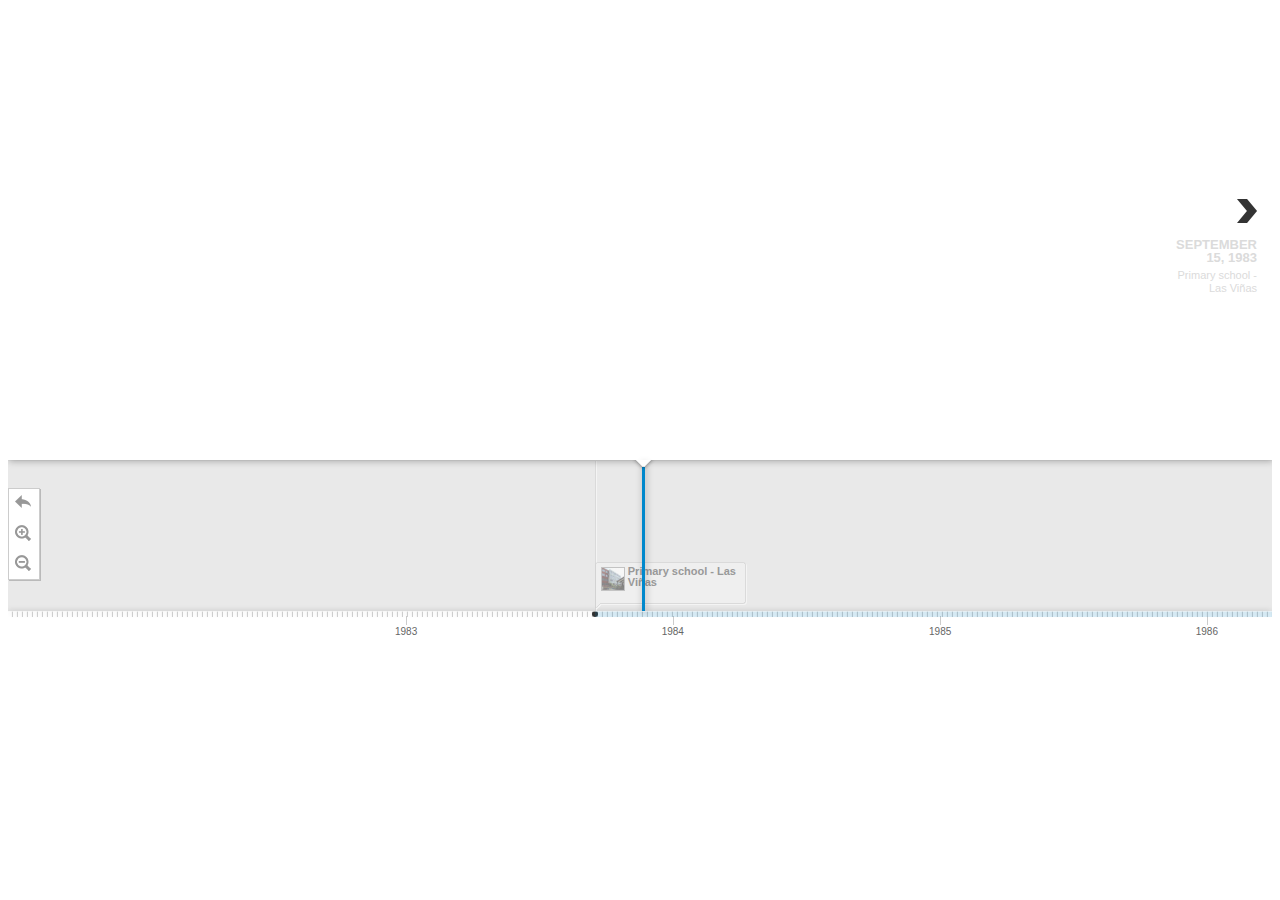
<file: bio.html>
<!DOCTYPE html>
<html lang="en">
  <head>
    <meta charset="utf-8">
    <meta name="viewport" content="width=device-width, initial-scale=1.0">
    <meta name="description" content="FrontCoder main Site">
    <meta name="author" content="frontcoder">
	  <meta name="apple-mobile-web-app-capable" content="yes">
    <meta name="apple-touch-fullscreen" content="yes">
    
    <title>FrontCoder - Bio - Timeline</title>

    <!-- STYLES
    ================================================== -->
	  <link href="css/bio.css" rel="stylesheet">

  </head>

  <body>

    <!-- TIMELINE
    ================================================== -->
    <div class="siteComponent" id="bio-timeline">
      <div style="height: 40em">
        <div id="timeline-embed"></div>
      </div>
    </div>

    <!-- SCRIPTS
    ================================================== -->
    <script src="http://ajax.googleapis.com/ajax/libs/jquery/1.8.2/jquery.min.js"></script>
    <script type="text/javascript" src="js/bio.js"></script>
    <script type="text/javascript" src="js/storyjs-embed.js"></script>

  </body>

</html>
</file>
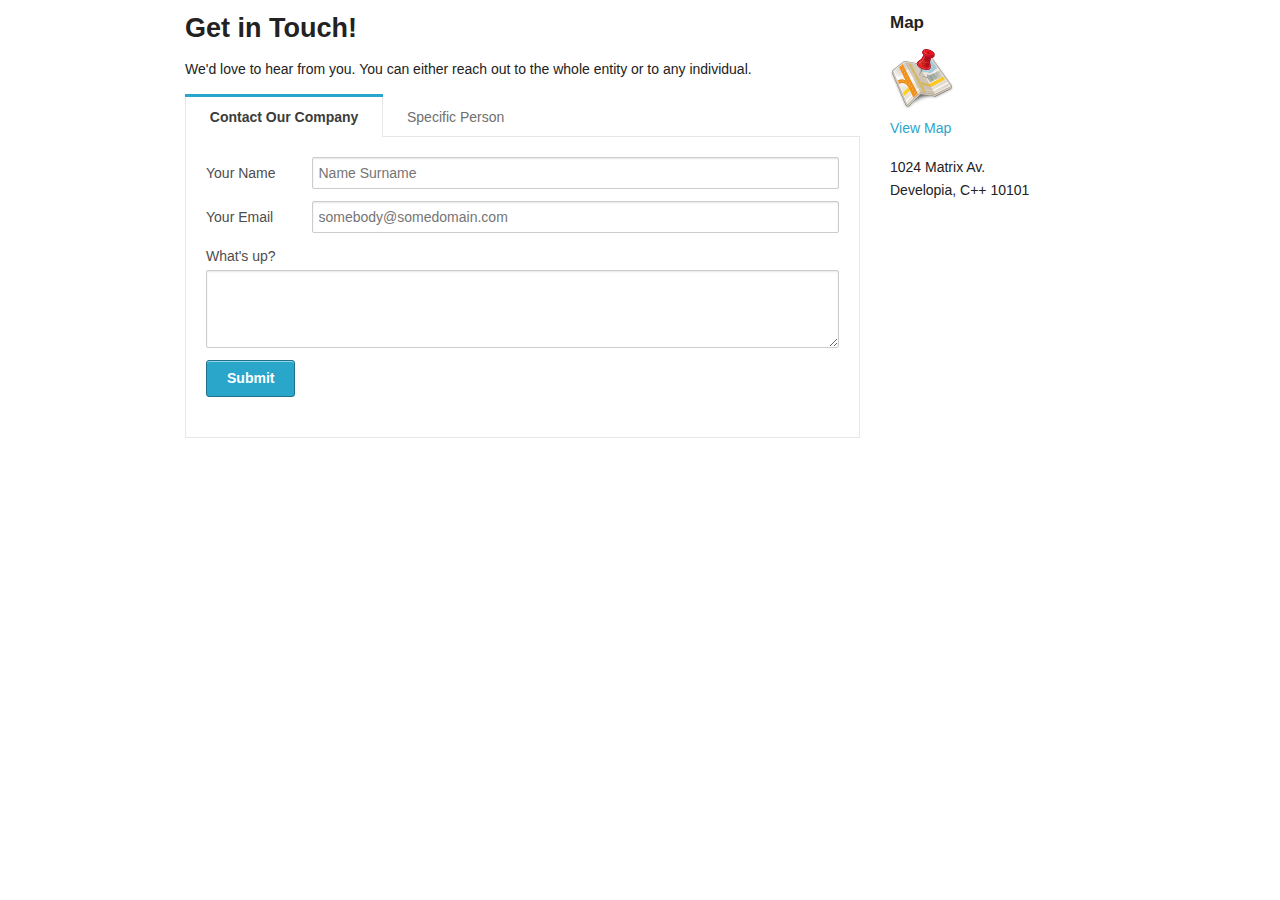
<file: contact.html>
<!DOCTYPE html>
<!-- paulirish.com/2008/conditional-stylesheets-vs-css-hacks-answer-neither/ -->
<!--[if lt IE 7]> <html class="no-js lt-ie9 lt-ie8 lt-ie7" lang="en"> <![endif]-->
<!--[if IE 7]>    <html class="no-js lt-ie9 lt-ie8" lang="en"> <![endif]-->
<!--[if IE 8]>    <html class="no-js lt-ie9" lang="en"> <![endif]-->
<!--[if gt IE 8]><!--> <html class="no-js" lang="en"> <!--<![endif]-->
  <head>
    <meta charset="utf-8" />
    <meta name="viewport" content="width=device-width, initial-scale=1.0">
    <meta name="description" content="FrontCoder main Site">
    <meta name="author" content="frontcoder">
    <meta name="apple-mobile-web-app-capable" content="yes">
    <meta name="apple-touch-fullscreen" content="yes">

    <title>FrontCoder - Contact</title>

    <!-- STYLES
    ================================================== -->
    <link rel="stylesheet" href="css/foundation.css">

  </head>

  <body>

    <!-- Main Page Content and Sidebar -->

    <div class="row">

      <!-- Contact Details -->
      <div class="nine columns">

        <h3>Get in Touch!</h3>
        <p>We'd love to hear from you. You can either reach out to the whole entity or to any individual.</p>

        <dl class="contained tabs">
          <dd class="active"><a href="#contactForm">Contact Our Company</a></dd>
          <dd><a href="#contactPeople">Specific Person</a></dd>
        </dl>

        <ul class="tabs-content contained">
          <li id="contactFormTab" class="active">
            <form name='siteContactForm' id='siteContactForm' action=''><!-- Enter the action script (php) here -->
              <div class="row collapse">
                <div class="two columns"><label class="inline">Your Name</label></div>
                <div class="ten columns"><input type="text" id="yourName" placeholder="Name Surname" required/>
              </div>
              <div class="row collapse">
                <div class="two columns"><label class="inline">Your Email</label></div>
                <div class="ten columns"><input type="email" id="yourEmail" placeholder="somebody@somedomain.com" required/>
              </div>

              <label>What's up?</label>
              <textarea rows="4" id='emailText' required></textarea>

              <button type="submit" class="radius button">Submit</button>
            </form>
          </li>

          <li id="contactPeopleTab">
            <ul class="block-grid four-up">
              <li><a href="mailto:admin@frontcoder.com"><img src="img/icons/admin_ico.gif" /><br />Front Admin</a></li>
              <li><a href="mailto:admin@frontcoder.com"><img src="img/icons/developer_ico.png" /><br />Front Developer</a></li>
            </ul>
          </li>
        </ul>

      </div>
      <!-- End Contact Details -->

      <!-- Sidebar -->

      <div class="three columns">
        <h5>Map</h5>
        <!-- Clicking this placeholder fires the mapModal Reveal modal -->
        <p>
          <a href="" data-reveal-id="mapModal"><img src="img/icons/map_ico.png" /></a><br />
          <a href="" data-reveal-id="mapModal">View Map</a>
        </p>
        <p>
          1024 Matrix Av.<br/>
          Developia, C++ 10101
        </p>
      </div>
      <!-- End Sidebar -->

    </div>
    <!-- End Main Content and Sidebar -->

    <!-- Map Modal -->

    <div class="reveal-modal" id="mapModal">
      <h4>Where We Are</h4>
      <p><img src="img/world_img.jpg" /></p>

      <!-- Any anchor with this class will close the modal. This also inherits certain styles, which can be overriden. -->
      <a href="#" class="close-reveal-modal">&times;</a>
    </div>

    <!-- End Modal -->

    <!-- SCRIPTS
    ================================================== -->
    <script src="http://ajax.googleapis.com/ajax/libs/jquery/1.8.2/jquery.min.js"></script>
    <script src="js/foundation.min.js"></script>  
    <script src="js/foundation_init.js"></script>

  </body>
</html>
</file>
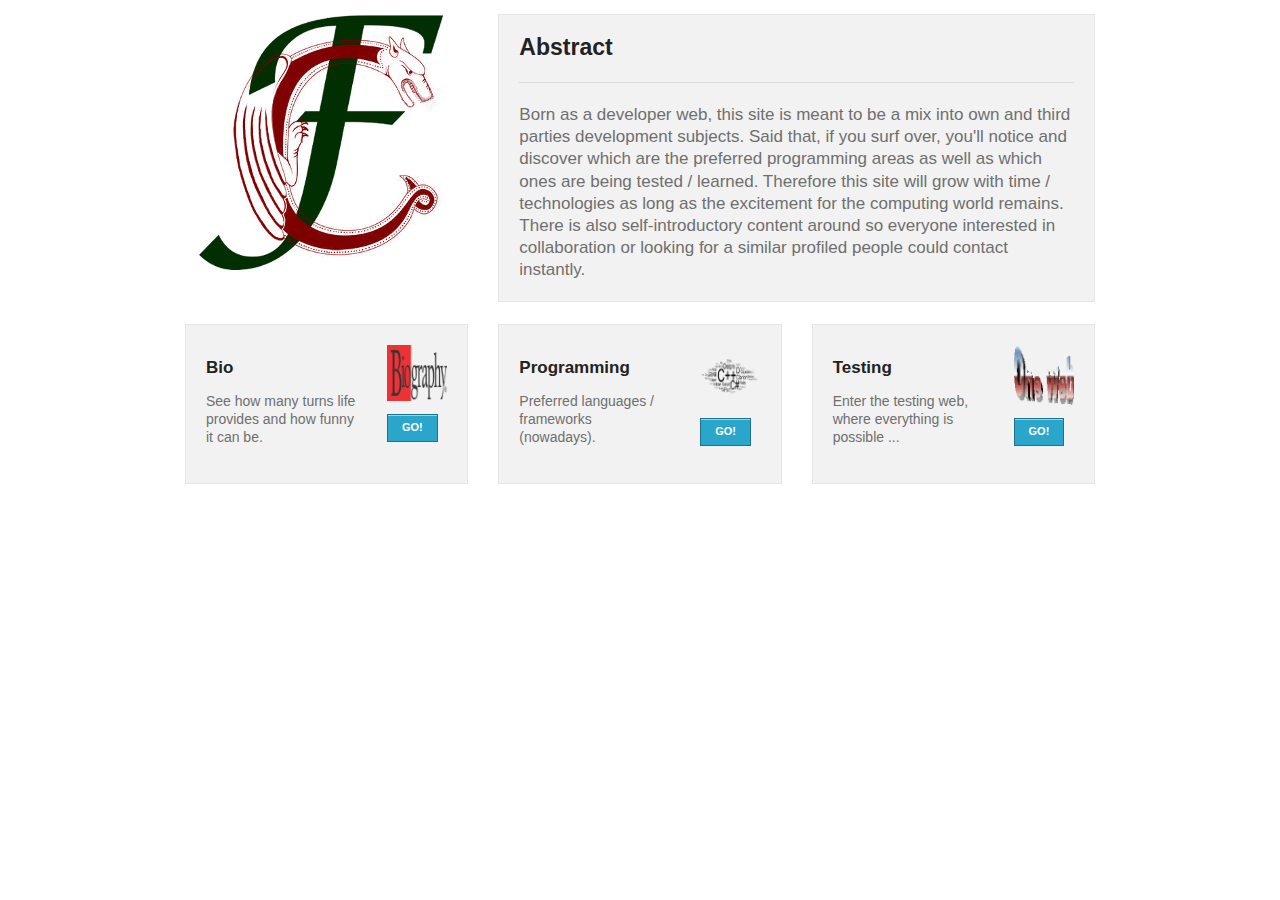
<file: home.html>
<!DOCTYPE html>
<!-- paulirish.com/2008/conditional-stylesheets-vs-css-hacks-answer-neither/ -->
<!--[if lt IE 7]> <html class="no-js lt-ie9 lt-ie8 lt-ie7" lang="en"> <![endif]-->
<!--[if IE 7]>    <html class="no-js lt-ie9 lt-ie8" lang="en"> <![endif]-->
<!--[if IE 8]>    <html class="no-js lt-ie9" lang="en"> <![endif]-->
<!--[if gt IE 8]><!--> <html class="no-js" lang="en"> <!--<![endif]-->
  <head>
    <meta charset="utf-8">
    <meta name="viewport" content="width=device-width, initial-scale=1.0">
    <meta name="description" content="FrontCoder main Site">
    <meta name="author" content="frontcoder">
    <meta name="apple-mobile-web-app-capable" content="yes">
    <meta name="apple-touch-fullscreen" content="yes">

    <title>FrontCoder - Home</title>

    <!-- STYLES
    ================================================== -->
    <link rel="stylesheet" href="css/foundation.css">

  </head>
  <body>
    <br/>
    <div class="row">
      <div class="twelve columns">

          <!-- Header Content -->

          <div class="row">
            <div class="four columns" style="text-align: center">
              <img src="img/logos/fc/fc256.png"><br>
            </div>

            <div class="eight columns">
              <h3 class="show-for-small">Abstract<hr/></h3>
              <div class="panel">
                <h4 class="hide-for-small">Abstract<hr/></h4>
                <h5 class="subheader">
                  Born as a developer web, this site is meant to be a mix into own and third parties development subjects. Said that, if you surf over, you'll notice and discover which are the preferred programming areas as well as which ones are being tested / learned. Therefore this site will grow with time / technologies as long as the excitement for the computing world remains. There is also self-introductory content around so everyone interested in collaboration or looking for a similar profiled people could contact instantly.
                </h5>
              </div>
            </div>
          </div>

          <div class="row">
            <div class="four mobile-three columns">
              <div class="panel">
                <div class="row">
                  <div class="eight columns">
                    <h5>Bio</h5>
                    <h6 class="subheader">See how many turns life provides and how funny it can be.</h6>
                  </div>
                  <div class="four columns">
                    <img src='img/logos/bio_img_logo.png'/>
                    <a href="Javascript: location.href='bio.html'" class="small button" style="top: 1em">GO!</a>
                  </div>
                </div>
              </div>
            </div>

            <div class="four mobile-three columns">
               <div class="panel">
                <div class="row">
                  <div class="eight columns">
                    <h5>Programming</h5>
                    <h6 class="subheader">Preferred languages / frameworks (nowadays).</h6>
                    
                  </div>
                  <div class="four columns">
                    <img src='img/logos/programming_img_logo.png'/>
                    <a href="Javascript: location.href='programming.html'" class="small button" style="top: 1em">GO!</a>
                  </div>
                </div>
              </div>
            </div>

            <div class="four mobile-three columns">
              <div class="panel">
                <div class="row">
                  <div class="eight columns">
                    <h5>Testing</h5>
                    <h6 class="subheader">Enter the testing web, where everything is possible ...</h6>
                  </div>
                  <div class="four columns">
                    <img src='img/logos/OneWeb_img_logo.gif'/>
                    <a href="Javascript: top.location.href='../OneWeb/index.html'" class="small button" style="top: 1em">GO!</a>
                  </div>
                </div>
              </div>
            </div>
          </div>
        <!-- End Header Content -->

      </div>
    </div>

    <!-- SCRIPTS
    ================================================== -->
    <script src="http://ajax.googleapis.com/ajax/libs/jquery/1.8.2/jquery.min.js"></script>
    <script src="js/foundation.min.js"></script>  
    <script src="js/foundation_init.js"></script>

  </body>

</html>
</file>
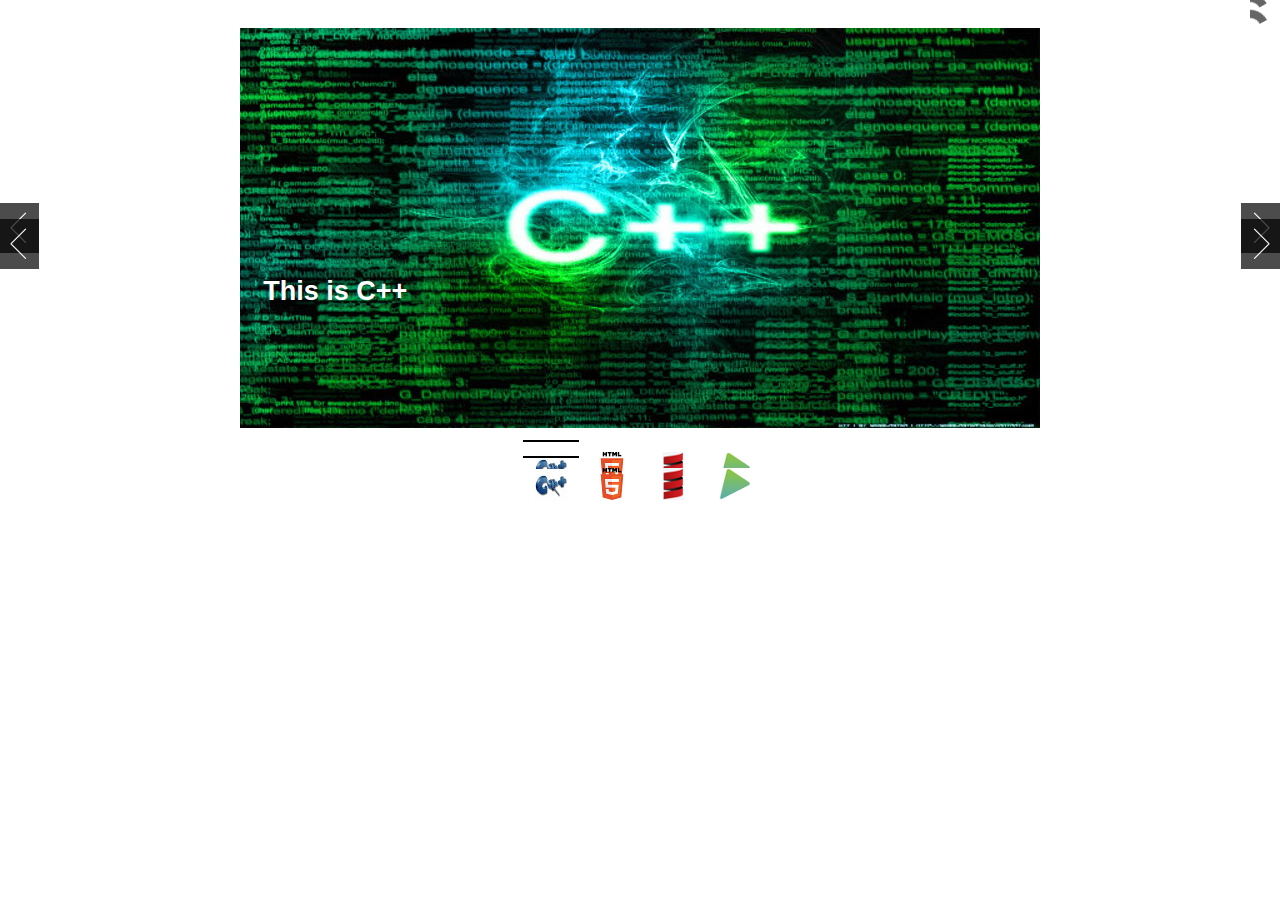
<file: programming.html>
<!DOCTYPE html>
<!-- paulirish.com/2008/conditional-stylesheets-vs-css-hacks-answer-neither/ -->
<!--[if lt IE 7]> <html class="no-js lt-ie9 lt-ie8 lt-ie7" lang="en"> <![endif]-->
<!--[if IE 7]>    <html class="no-js lt-ie9 lt-ie8" lang="en"> <![endif]-->
<!--[if IE 8]>    <html class="no-js lt-ie9" lang="en"> <![endif]-->
<!--[if gt IE 8]><!--> <html class="no-js" lang="en"> <!--<![endif]-->
  <head>
    <meta charset="utf-8">
    <meta name="viewport" content="width=device-width, initial-scale=1.0">
    <meta name="description" content="FrontCoder main Site">
    <meta name="author" content="frontcoder">
	  <meta name="apple-mobile-web-app-capable" content="yes">
    <meta name="apple-touch-fullscreen" content="yes">

    <title>FrontCoder - Programming</title>

    <!-- STYLES
    ================================================== -->
    <link rel="stylesheet" href="css/foundation.css">
    <link href="css/programming.css" rel="stylesheet">

  </head>

  <body>
    <br/>
    <!-- SLIDES {{FOUNDATION}}
    ================================================== -->
    <div id="homeSlides">
      <div data-thumb="c++_img_thumb.jpg" class="slideHolder" style="background-image: url('img/programming/c++_img.jpg')">
        <div class="row">
          <div class="ten columns offset-by-one end slideContent">
            <h3>This is C++</h3>
          </div>
        </div>
      </div>
      <div data-thumb="html5_img_thumb.png" class="slideHolder" style="background-image: url('img/programming/html5_img.png')">
        <div class="row">
          <div class="ten columns offset-by-one end slideContent">
            <h3>This is HTML5</h3>
          </div>
        </div>
      </div>
      <div data-thumb="scala_img_thumb.png" class="slideHolder" style="background-image: url('img/programming/scala_img.png')">
        <div class="row">
          <div class="ten columns offset-by-one end slideContent">
            <h3>This is Scala</h3>
          </div>
        </div>
      </div>
      <div data-thumb="play_img_thumb.png" class="slideHolder" style="background-image: url('img/programming/play_img.png')">
        <div class="row">
          <div class="ten columns offset-by-one end slideContent">
            <h3>This is Play 2</h3>
          </div>
        </div>
      </div>
    </div>


    <!-- SCRIPTS
    ================================================== -->
    <script src="http://ajax.googleapis.com/ajax/libs/jquery/1.8.2/jquery.min.js"></script>
    <script src="js/foundation.min.js"></script>  
    <script src="js/foundation_init.js"></script>
    <script src="js/programming.js"></script>

  </body>

</html>
</file>
<file: css/bio.css>
/* BIO-TIMELINE STYLES
-------------------------------------------------- */

.vco-slider .slider-item .content {
	/*vertical-align: top;*/
  padding: 0px;
  margin: 0px;
}
</file>
<file: css/programming.css>
/* Home page styles */

div.orbit-wrapper { 
  top: -1.1em;
}

div.orbit { 
  height: 35em !important; 
}


div.slideHolder {
  background-repeat: no-repeat;
  background-position: center;
}

div.slideContent {
  top: 20em;
}

div.slideContent h3 {
  color: #ffffff;
}


ul.orbit-bullets li.has-thumb {
  background-position: center !important;
  width: 4em;
  height: 4em;
}

ul.orbit-bullets li.has-thumb:hover {
  background-size: 48px;

}
</file>
